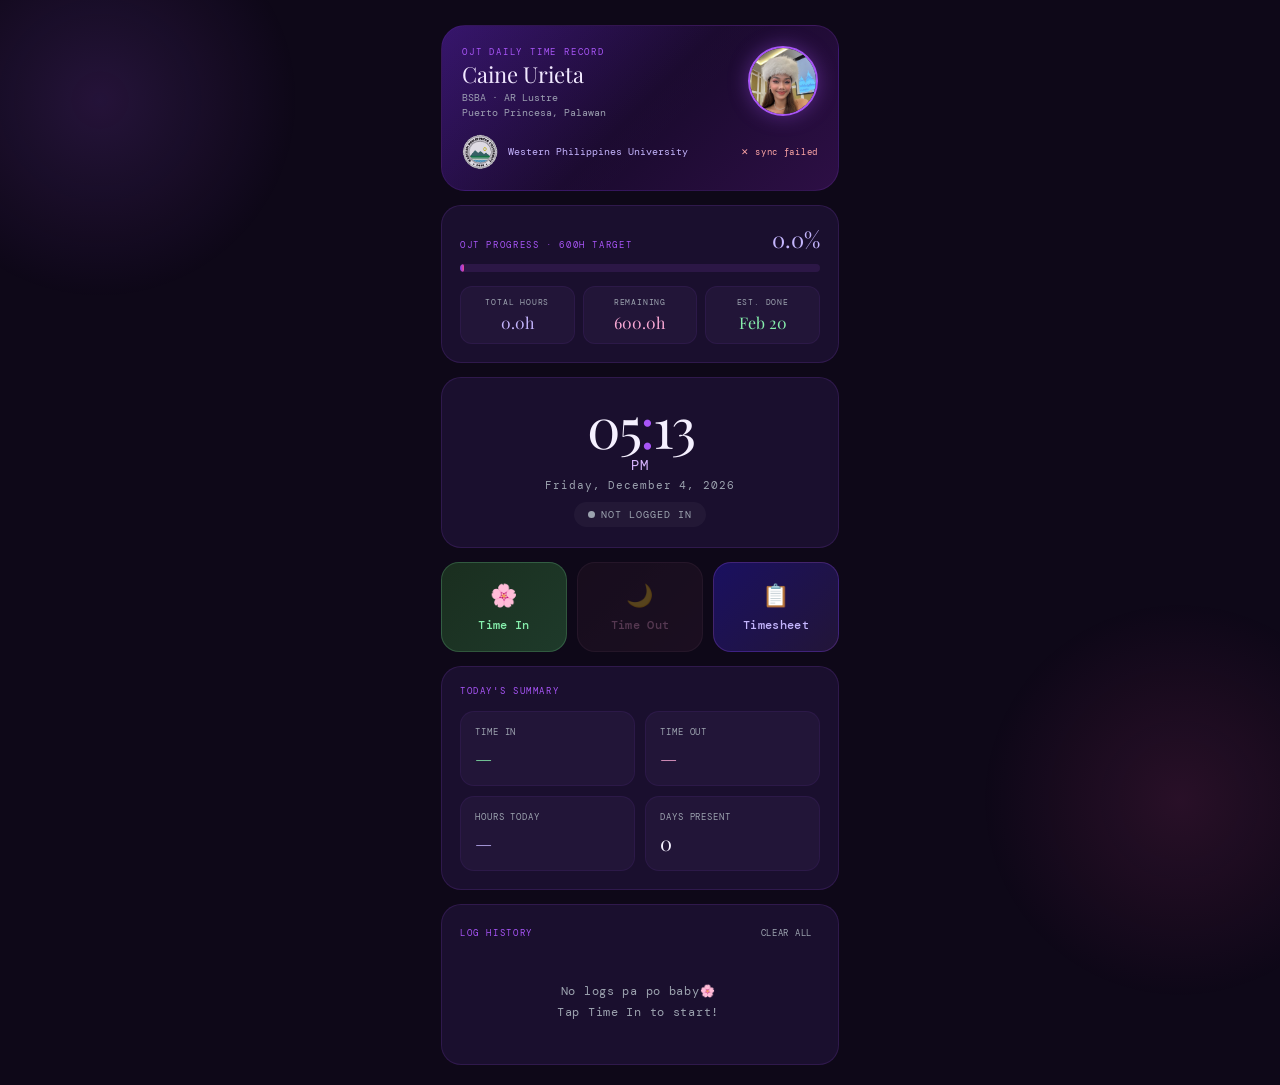
<file: index.html>
<!DOCTYPE html>
<html lang="en">
<head>
  <meta charset="UTF-8"/>
  <meta name="viewport" content="width=device-width,initial-scale=1,viewport-fit=cover"/>
  <meta name="apple-mobile-web-app-capable" content="yes"/>
  <meta name="apple-mobile-web-app-status-bar-style" content="black-translucent"/>
  <meta name="apple-mobile-web-app-title" content="DTR"/>
  <meta name="theme-color" content="#1a0a2e"/>
  <link rel="icon" type="image/png" href="wpu_nobg.png"/>
  <link rel="apple-touch-icon" href="wpu_nobg.png"/>
  <title>DTR — Caine Urieta</title>
  <link href="https://fonts.googleapis.com/css2?family=Playfair+Display:ital,wght@0,400;0,600;1,400&family=DM+Mono:wght@400;500&display=swap" rel="stylesheet"/>
  <link rel="stylesheet" href="css/style.css"/>
</head>
<body>
<div class="app">

  <!-- HERO -->
  <div class="hero-card">
    <div class="hero-top">
      <div class="hero-info">
        <div class="hero-tag">OJT Daily Time Record</div>
        <div class="hero-name">Caine Urieta</div>
        <div class="hero-sub">BSBA · AR Lustre<br>Puerto Princesa, Palawan</div>
      </div>
      <img class="hero-photo" src="IMG_0449.JPG" alt="Caine"/>
    </div>
    <div class="hero-bottom">
      <img class="school-logo" src="wpu_nobg.png" alt="WPU"/>
      <div class="school-name">Western Philippines University</div>
      <div id="syncStatus" style="margin-left:auto;font-size:9px;letter-spacing:0.08em;color:var(--muted)">◌ offline</div>
    </div>
  </div>

  <!-- PROGRESS DASHBOARD -->
  <div class="progress-card">
    <div class="progress-header">
      <div class="card-label">OJT Progress · 600h Target</div>
      <div class="progress-pct" id="progressPct">0%</div>
    </div>
    <div class="progress-track">
      <div class="progress-fill" id="progressFill"></div>
    </div>
    <div class="progress-stats">
      <div class="pstat">
        <div class="pstat-label">Total Hours</div>
        <div class="pstat-val purple" id="statTotal">0h</div>
      </div>
      <div class="pstat">
        <div class="pstat-label">Remaining</div>
        <div class="pstat-val pink" id="statRemain">600h</div>
      </div>
      <div class="pstat">
        <div class="pstat-label">Est. Done</div>
        <div class="pstat-val green" id="statEst">—</div>
      </div>
    </div>
  </div>

  <!-- CLOCK -->
  <div class="clock-card">
    <div class="clock-time" id="clock">12<span class="colon">:</span>00</div>
    <div class="clock-ampm" id="clockAmpm">PM</div>
    <div class="clock-date" id="clockDate">—</div>
    <div class="status-pill idle" id="statusPill">
      <div class="dot" id="statusDot"></div>
      <span id="statusText">Not logged in</span>
    </div>
  </div>

  <!-- BUTTONS -->
  <div class="btn-row">
    <button class="btn btn-in" id="btnIn" onclick="logTime('IN')">
      <span class="btn-icon">🌸</span>Time In
    </button>
    <button class="btn btn-out" id="btnOut" onclick="logTime('OUT')" disabled>
      <span class="btn-icon">🌙</span>Time Out
    </button>
    <button class="btn btn-ts" onclick="openTs()">
      <span class="btn-icon">📋</span>Timesheet
    </button>
  </div>

  <!-- TODAY SUMMARY -->
  <div class="summary-card">
    <div class="card-label">Today's Summary</div>
    <div class="summary-grid">
      <div class="summary-item">
        <div class="summary-item-label">Time In</div>
        <div class="summary-item-val green" id="summaryIn">—</div>
      </div>
      <div class="summary-item">
        <div class="summary-item-label">Time Out</div>
        <div class="summary-item-val pink" id="summaryOut">—</div>
      </div>
      <div class="summary-item">
        <div class="summary-item-label">Hours Today</div>
        <div class="summary-item-val purple" id="summaryHours">—</div>
      </div>
      <div class="summary-item">
        <div class="summary-item-label">Days Present</div>
        <div class="summary-item-val" id="summaryDays">0</div>
      </div>
    </div>
  </div>

  <!-- LOG HISTORY -->
  <div class="log-card">
    <div class="log-header">
      <div class="card-label" style="margin:0">Log History</div>
      <button class="clear-btn" onclick="clearLogs()">Clear all</button>
    </div>
    <div class="log-list" id="logList">
      <div class="empty-state">No logs pa po baby🌸<br>Tap Time In to start!</div>
    </div>
  </div>

</div><!-- /app -->

<!-- BULK MANUAL ENTRY MODAL -->
<div class="overlay" id="manualOverlay" onclick="overlayTap(event,'manualOverlay')">
  <div class="sheet sheet-scroll">
    <div class="handle"></div>
    <div class="modal-title">Bulk Entry</div>
    <div class="modal-sub">Fill in the dates and times, then Save All baby ko</div>

    <!-- Date range picker -->
    <div class="bulk-range">
      <div class="form-group">
        <label class="form-label">From</label>
        <input type="date" class="form-input" id="bulkFrom"/>
      </div>
      <div class="form-group">
        <label class="form-label">To</label>
        <input type="date" class="form-input" id="bulkTo"/>
      </div>
      <button class="mbtn mbtn-gen" onclick="generateBulkRows()">Generate ↓</button>
    </div>

    <!-- Bulk table -->
    <div id="bulkTableWrap" style="display:none">
      <table class="bulk-table">
        <thead>
          <tr>
            <th>Date</th>
            <th>Time In</th>
            <th>Time Out</th>
            <th></th>
          </tr>
        </thead>
        <tbody id="bulkBody"></tbody>
      </table>
      <div class="bulk-hint">💡 Mag-skip ng row? I-clear lang yung time fields.</div>
      <div class="modal-actions">
        <button class="mbtn mbtn-cancel" onclick="closeManual()">Cancel</button>
        <button class="mbtn mbtn-save"   onclick="saveBulk()">Save All ✨</button>
      </div>
    </div>

  </div>
</div>

<!-- TIMESHEET MODAL -->
<div class="overlay" id="tsOverlay" onclick="overlayTap(event,'tsOverlay')">
  <div class="sheet sheet-scroll">
    <div class="handle"></div>
    <div class="modal-title">Timesheet</div>
    <div class="modal-sub" id="tsSub">Loading…</div>
    <button class="mbtn mbtn-save mbtn-full" onclick="closeTs(); openManual()">
      + Bulk Entry
    </button>
    <table class="ts-table">
      <thead>
        <tr>
          <th>Date</th><th>Time In</th><th>Time Out</th><th>Hours</th>
        </tr>
      </thead>
      <tbody id="tsBody"></tbody>
    </table>
    <div class="ts-total-box">
      <div class="ts-total-label">Total Hours Logged</div>
      <div class="ts-total-val" id="tsTotal">0h</div>
    </div>
    <button class="sheet-close" onclick="closeTs()">Close</button>
  </div>
</div>

<!-- DELETE CONFIRMATION MODAL -->
<div class="overlay" id="deleteOverlay" onclick="overlayTap(event,'deleteOverlay')">
  <div class="sheet">
    <div class="handle"></div>
    <div class="modal-title">Delete log entry?</div>
    <div class="modal-sub">This will permanently remove this log from your history.</div>

    <div class="delete-preview">
      <div class="log-time" id="deleteTime">09:17 AM</div>
      <div class="log-meta" id="deleteDate">Wed, Mar 18 2026</div>
    </div>

    <div class="modal-actions">
      <button class="mbtn mbtn-cancel" onclick="cancelDeleteLog()">Cancel</button>
      <button class="mbtn mbtn-save" onclick="confirmDeleteLog()">Delete</button>
    </div>
  </div>
</div>

<div class="toast" id="toast"></div>

<script src="js/config.js"></script>
<script src="js/storage.js"></script>
<script src="js/utils.js"></script>
<script src="js/clock.js"></script>
<script src="js/progress.js"></script>
<script src="js/summary.js"></script>
<script src="js/logs.js"></script>
<script src="js/modals.js"></script>
<script src="js/app.js"></script>
</body>
</html>
</file>
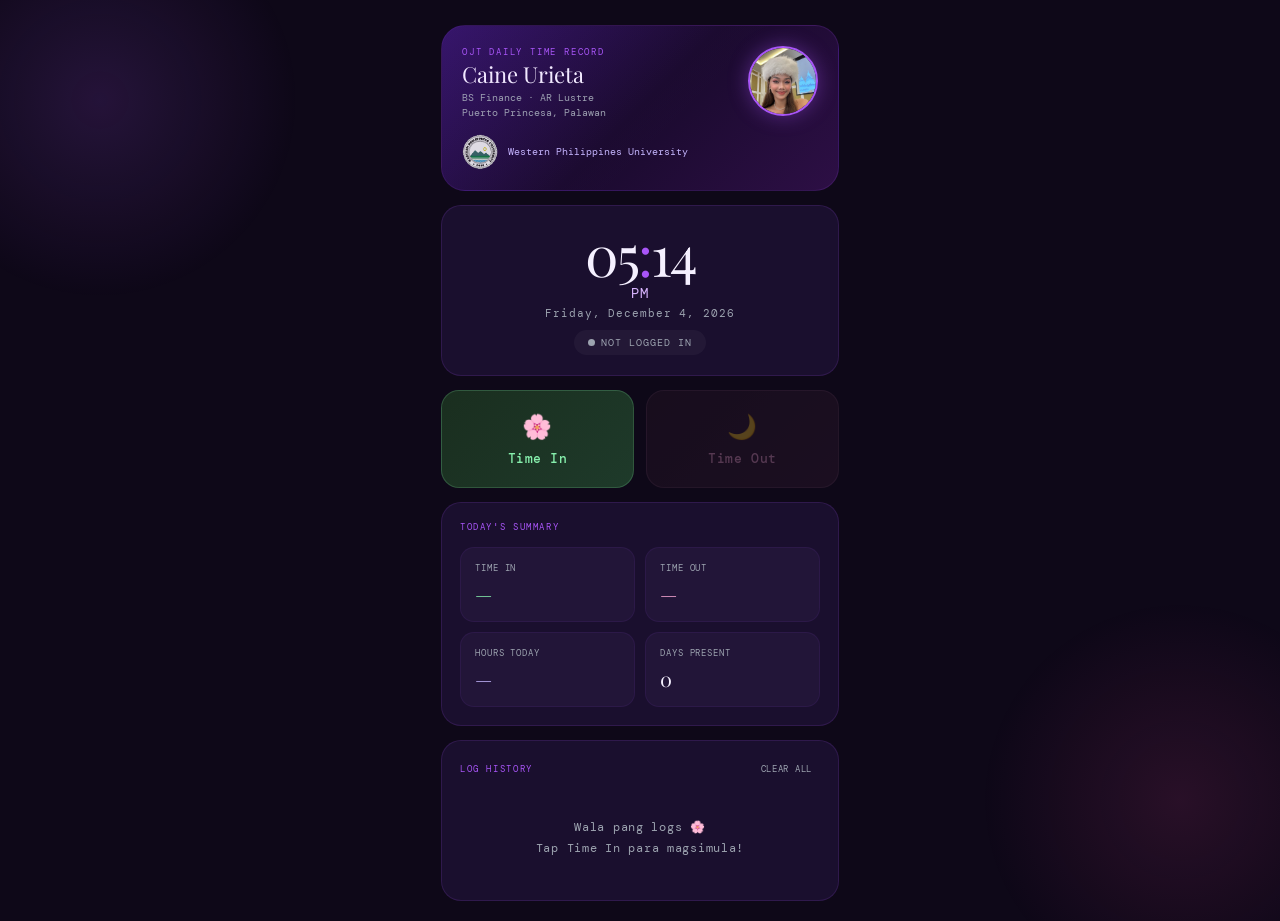
<file: dtr_caine_urieta.html>
<!DOCTYPE html>
<html lang="en">
<head>
  <meta charset="UTF-8"/>
  <meta name="viewport" content="width=device-width,initial-scale=1,viewport-fit=cover"/>
  <meta name="apple-mobile-web-app-capable" content="yes"/>
  <meta name="apple-mobile-web-app-status-bar-style" content="black-translucent"/>
  <meta name="apple-mobile-web-app-title" content="DTR"/>
  <meta name="theme-color" content="#1a0a2e"/>
  <title>DTR — Caine Urieta</title>
  <link href="https://fonts.googleapis.com/css2?family=Playfair+Display:ital,wght@0,400;0,600;1,400&family=DM+Mono:wght@400;500&display=swap" rel="stylesheet">
  <style>
    :root {
      --bg: #0e0818;
      --surface: #1a0f2e;
      --card: #221538;
      --purple: #a855f7;
      --purple-light: #d8b4fe;
      --purple-dim: #7c3aed;
      --pink: #ec4899;
      --pink-light: #f9a8d4;
      --lavender: #c4b5fd;
      --text: #f5f0ff;
      --muted: #9ca3af;
      --in-color: #86efac;
      --in-bg: rgba(134,239,172,0.1);
      --out-color: #fca5a5;
      --out-bg: rgba(252,165,165,0.1);
      --border: rgba(168,85,247,0.15);
      --glow: rgba(168,85,247,0.3);
    }
    * { margin:0; padding:0; box-sizing:border-box; -webkit-tap-highlight-color:transparent; }
    body {
      background: var(--bg);
      color: var(--text);
      font-family: 'DM Mono', monospace;
      min-height: 100dvh;
      overflow-x: hidden;
    }
    /* background blobs */
    body::before {
      content: '';
      position: fixed;
      top: -100px; left: -100px;
      width: 400px; height: 400px;
      background: radial-gradient(circle, rgba(168,85,247,0.15) 0%, transparent 70%);
      pointer-events: none;
      z-index: 0;
    }
    body::after {
      content: '';
      position: fixed;
      bottom: -100px; right: -100px;
      width: 400px; height: 400px;
      background: radial-gradient(circle, rgba(236,72,153,0.12) 0%, transparent 70%);
      pointer-events: none;
      z-index: 0;
    }
    .app {
      max-width: 430px;
      margin: 0 auto;
      padding: env(safe-area-inset-top, 12px) 16px env(safe-area-inset-bottom, 20px);
      display: flex;
      flex-direction: column;
      gap: 14px;
      position: relative;
      z-index: 1;
    }

    /* HERO CARD */
    .hero-card {
      background: linear-gradient(135deg, #2d1060 0%, #1a0a2e 50%, #2d0f45 100%);
      border: 1px solid var(--border);
      border-radius: 24px;
      padding: 20px;
      position: relative;
      overflow: hidden;
      margin-top: 25px;
    }
    .hero-card::before {
      content: '';
      position: absolute;
      inset: 0;
      background: linear-gradient(135deg, rgba(168,85,247,0.08) 0%, transparent 60%);
      pointer-events: none;
    }
    .hero-top {
      display: flex;
      align-items: flex-start;
      justify-content: space-between;
      margin-bottom: 14px;
    }
    .hero-info { flex: 1; }
    .hero-tag {
      font-size: 9px;
      letter-spacing: 0.2em;
      text-transform: uppercase;
      color: var(--purple);
      margin-bottom: 4px;
    }
    .hero-name {
      font-family: 'Playfair Display', serif;
      font-size: 22px;
      color: var(--text);
      line-height: 1.1;
    }
    .hero-sub {
      font-size: 10px;
      color: var(--muted);
      margin-top: 4px;
      line-height: 1.5;
    }
    .hero-photo {
      width: 70px;
      height: 70px;
      border-radius: 50%;
      object-fit: cover;
      object-position: center top;
      border: 2px solid var(--purple);
      box-shadow: 0 0 20px rgba(168,85,247,0.4);
      margin-left: 12px;
      flex-shrink: 0;
    }
    .hero-bottom {
      display: flex;
      align-items: center;
      gap: 10px;
    }
    .school-logo {
      width: 36px;
      height: 36px;
      object-fit: contain;
      opacity: 0.85;
    }
    .school-name {
      font-size: 10px;
      color: var(--lavender);
      line-height: 1.4;
    }

    /* CLOCK */
    .clock-card {
      background: var(--surface);
      border: 1px solid var(--border);
      border-radius: 20px;
      padding: 20px;
      text-align: center;
    }
    .clock-time {
      font-family: 'Playfair Display', serif;
      font-size: 56px;
      letter-spacing: -2px;
      color: var(--text);
      line-height: 1;
    }
    .clock-time .colon { color: var(--purple); animation: blink 1s step-end infinite; }
    @keyframes blink { 0%,100%{opacity:1} 50%{opacity:0.3} }
    .clock-ampm {
      font-size: 14px;
      color: var(--purple-light);
      letter-spacing: 0.1em;
      margin-top: 2px;
    }
    .clock-date {
      font-size: 11px;
      color: var(--muted);
      letter-spacing: 0.08em;
      margin-top: 4px;
    }
    .status-pill {
      display: inline-flex;
      align-items: center;
      gap: 6px;
      padding: 6px 14px;
      border-radius: 100px;
      font-size: 10px;
      letter-spacing: 0.1em;
      text-transform: uppercase;
      margin-top: 10px;
      transition: all 0.3s;
    }
    .status-pill.idle { background: rgba(255,255,255,0.04); color: var(--muted); }
    .status-pill.in { background: var(--in-bg); color: var(--in-color); border: 1px solid rgba(134,239,172,0.25); }
    .status-pill.out { background: var(--out-bg); color: var(--out-color); border: 1px solid rgba(252,165,165,0.25); }
    .dot { width:7px; height:7px; border-radius:50%; background:currentColor; }
    .dot.pulse { animation: pulse 1.5s infinite; }
    @keyframes pulse { 0%,100%{opacity:1;transform:scale(1)} 50%{opacity:0.4;transform:scale(0.75)} }

    /* BUTTONS */
    .btn-row { display: grid; grid-template-columns: 1fr 1fr; gap: 12px; }
    .btn {
      border: none;
      border-radius: 18px;
      padding: 20px 12px;
      font-family: 'DM Mono', monospace;
      font-size: 13px;
      font-weight: 500;
      cursor: pointer;
      transition: transform 0.12s, box-shadow 0.2s;
      display: flex;
      flex-direction: column;
      align-items: center;
      gap: 8px;
      letter-spacing: 0.04em;
    }
    .btn:active { transform: scale(0.95); }
    .btn:disabled { opacity: 0.3; cursor: not-allowed; }
    .btn:disabled:active { transform: none; }
    .btn-icon { font-size: 24px; }
    .btn-in {
      background: linear-gradient(135deg, #1a2e1f, #1e3a2a);
      color: var(--in-color);
      border: 1px solid rgba(134,239,172,0.2);
    }
    .btn-in:not(:disabled):hover { box-shadow: 0 4px 20px rgba(134,239,172,0.15); }
    .btn-out {
      background: linear-gradient(135deg, #2e1a2a, #3a1e35);
      color: var(--pink-light);
      border: 1px solid rgba(249,168,212,0.2);
    }
    .btn-out:not(:disabled):hover { box-shadow: 0 4px 20px rgba(249,168,212,0.15); }

    /* SUMMARY */
    .summary-card {
      background: var(--surface);
      border: 1px solid var(--border);
      border-radius: 20px;
      padding: 18px;
    }
    .card-label {
      font-size: 9px;
      letter-spacing: 0.18em;
      color: var(--purple);
      text-transform: uppercase;
      margin-bottom: 14px;
    }
    .summary-grid {
      display: grid;
      grid-template-columns: 1fr 1fr;
      gap: 10px;
    }
    .summary-item {
      background: var(--card);
      border-radius: 14px;
      padding: 14px;
      border: 1px solid rgba(168,85,247,0.08);
    }
    .summary-item-label { font-size: 9px; color: var(--muted); letter-spacing: 0.1em; text-transform: uppercase; margin-bottom: 6px; }
    .summary-item-val { font-family: 'Playfair Display', serif; font-size: 20px; color: var(--text); }
    .summary-item-val.green { color: var(--in-color); }
    .summary-item-val.pink { color: var(--pink-light); }
    .summary-item-val.purple { color: var(--lavender); }

    /* LOGS */
    .log-card {
      background: var(--surface);
      border: 1px solid var(--border);
      border-radius: 20px;
      padding: 18px;
      margin-bottom: 20px;
    }
    .log-header {
      display: flex;
      justify-content: space-between;
      align-items: center;
      margin-bottom: 14px;
    }
    .clear-btn {
      font-size: 9px;
      color: var(--muted);
      background: none;
      border: none;
      cursor: pointer;
      font-family: 'DM Mono', monospace;
      letter-spacing: 0.08em;
      text-transform: uppercase;
      padding: 4px 8px;
      border-radius: 8px;
    }
    .clear-btn:hover { color: var(--pink-light); }
    .log-list { display: flex; flex-direction: column; gap: 8px; }
    .log-entry {
      display: flex;
      align-items: center;
      gap: 12px;
      padding: 12px 14px;
      background: var(--card);
      border-radius: 12px;
      border: 1px solid rgba(168,85,247,0.06);
      animation: slideIn 0.25s ease;
    }
    @keyframes slideIn { from { opacity:0; transform:translateY(6px); } to { opacity:1; transform:translateY(0); } }
    .log-badge {
      font-size: 9px;
      font-weight: 500;
      letter-spacing: 0.1em;
      text-transform: uppercase;
      padding: 4px 8px;
      border-radius: 6px;
      min-width: 38px;
      text-align: center;
    }
    .log-badge.in { background: var(--in-bg); color: var(--in-color); }
    .log-badge.out { background: rgba(249,168,212,0.1); color: var(--pink-light); }
    .log-time { font-size: 15px; color: var(--text); }
    .log-date { font-size: 10px; color: var(--muted); margin-top: 2px; }
    .empty-state { text-align: center; padding: 24px 0; color: var(--muted); font-size: 12px; letter-spacing: 0.06em; line-height: 1.7; }

    /* TOAST */
    .toast {
      position: fixed;
      bottom: calc(env(safe-area-inset-bottom,20px) + 16px);
      left: 50%;
      transform: translateX(-50%) translateY(16px);
      background: linear-gradient(135deg, var(--purple-dim), var(--pink));
      color: #fff;
      padding: 10px 22px;
      border-radius: 100px;
      font-size: 12px;
      font-weight: 500;
      letter-spacing: 0.06em;
      opacity: 0;
      transition: opacity 0.25s, transform 0.25s;
      z-index: 999;
      white-space: nowrap;
      pointer-events: none;
    }
    .toast.show { opacity: 1; transform: translateX(-50%) translateY(0); }
  </style>
</head>
<body>
<div class="app">

  <!-- HERO -->
  <div class="hero-card">
    <div class="hero-top">
      <div class="hero-info">
        <div class="hero-tag">OJT Daily Time Record</div>
        <div class="hero-name">Caine Urieta</div>
        <div class="hero-sub">BS Finance · AR Lustre<br>Puerto Princesa, Palawan</div>
      </div>
      <img class="hero-photo" id="heroPhoto" src="" alt="Caine"/>
    </div>
    <div class="hero-bottom">
      <img class="school-logo" id="schoolLogo" src="" alt="WPU"/>
      <div class="school-name">Western Philippines University</div>
    </div>
  </div>

  <!-- CLOCK -->
  <div class="clock-card">
    <div class="clock-time" id="clock">12<span class="colon">:</span>00</div>
    <div class="clock-ampm" id="clockAmpm">PM</div>
    <div class="clock-date" id="clockDate">—</div>
    <div class="status-pill idle" id="statusPill">
      <div class="dot" id="statusDot"></div>
      <span id="statusText">Not logged in</span>
    </div>
  </div>

  <!-- BUTTONS -->
  <div class="btn-row">
    <button class="btn btn-in" id="btnIn" onclick="logTime('IN')">
      <span class="btn-icon">🌸</span>
      Time In
    </button>
    <button class="btn btn-out" id="btnOut" onclick="logTime('OUT')" disabled>
      <span class="btn-icon">🌙</span>
      Time Out
    </button>
  </div>

  <!-- SUMMARY -->
  <div class="summary-card">
    <div class="card-label">Today's Summary</div>
    <div class="summary-grid">
      <div class="summary-item">
        <div class="summary-item-label">Time In</div>
        <div class="summary-item-val green" id="summaryIn">—</div>
      </div>
      <div class="summary-item">
        <div class="summary-item-label">Time Out</div>
        <div class="summary-item-val pink" id="summaryOut">—</div>
      </div>
      <div class="summary-item">
        <div class="summary-item-label">Hours Today</div>
        <div class="summary-item-val purple" id="summaryHours">—</div>
      </div>
      <div class="summary-item">
        <div class="summary-item-label">Days Present</div>
        <div class="summary-item-val" id="summaryDays">0</div>
      </div>
    </div>
  </div>

  <!-- LOGS -->
  <div class="log-card">
    <div class="log-header">
      <div class="card-label" style="margin:0">Log History</div>
      <button class="clear-btn" onclick="clearLogs()">Clear all</button>
    </div>
    <div class="log-list" id="logList">
      <div class="empty-state">Wala pang logs 🌸<br>Tap Time In para magsimula!</div>
    </div>
  </div>

</div>

<div class="toast" id="toast"></div>

<script>

  // Embed images
  document.getElementById('heroPhoto').src = 'IMG_0449.JPG';
  document.getElementById('schoolLogo').src = 'wpu_nobg.png';

  const KEY = 'dtr_caine_v2';
  let logs = [];
  try { logs = JSON.parse(localStorage.getItem(KEY) || '[]'); } catch(e) { logs = []; }

  function save() { localStorage.setItem(KEY, JSON.stringify(logs)); }
  function pad(n) { return String(n).padStart(2,'0'); }

  function formatTime12(ts) {
    const d = new Date(ts);
    let h = d.getHours(), m = d.getMinutes();
    const ap = h >= 12 ? 'PM' : 'AM';
    h = h % 12 || 12;
    return `${pad(h)}:${pad(m)} ${ap}`;
  }
  function formatDateStr(ts) {
    const d = new Date(ts);
    const days = ['Sun','Mon','Tue','Wed','Thu','Fri','Sat'];
    const months = ['Jan','Feb','Mar','Apr','May','Jun','Jul','Aug','Sep','Oct','Nov','Dec'];
    return `${days[d.getDay()]}, ${months[d.getMonth()]} ${d.getDate()} ${d.getFullYear()}`;
  }
  function todayKey() {
    const d = new Date();
    return `${d.getFullYear()}-${pad(d.getMonth()+1)}-${pad(d.getDate())}`;
  }
  function getTodayLogs() { return logs.filter(l => l.dk === todayKey()); }

  function updateClock() {
    const now = new Date();
    let h = now.getHours(), m = now.getMinutes();
    const ap = h >= 12 ? 'PM' : 'AM';
    h = h % 12 || 12;
    document.getElementById('clock').innerHTML = `${pad(h)}<span class="colon">:</span>${pad(m)}`;
    document.getElementById('clockAmpm').textContent = ap;
    const days = ['Sunday','Monday','Tuesday','Wednesday','Thursday','Friday','Saturday'];
    const months = ['January','February','March','April','May','June','July','August','September','October','November','December'];
    document.getElementById('clockDate').textContent = `${days[now.getDay()]}, ${months[now.getMonth()]} ${now.getDate()}, ${now.getFullYear()}`;
  }

  function updateStatus() {
    const tl = getTodayLogs();
    const last = tl.length ? tl[tl.length-1] : null;
    const pill = document.getElementById('statusPill');
    const dot = document.getElementById('statusDot');
    const txt = document.getElementById('statusText');
    const btnIn = document.getElementById('btnIn');
    const btnOut = document.getElementById('btnOut');
    if (!last || last.t === 'OUT') {
      pill.className = 'status-pill idle';
      dot.className = 'dot';
      txt.textContent = 'Not logged in';
      btnIn.disabled = false; btnOut.disabled = true;
    } else {
      pill.className = 'status-pill in';
      dot.className = 'dot pulse';
      txt.textContent = `In since ${formatTime12(last.ts)}`;
      btnIn.disabled = true; btnOut.disabled = false;
    }
  }

  function updateSummary() {
    const tl = getTodayLogs();
    const inLog = tl.find(l => l.t === 'IN');
    const outLog = [...tl].reverse().find(l => l.t === 'OUT');
    document.getElementById('summaryIn').textContent = inLog ? formatTime12(inLog.ts) : '—';
    document.getElementById('summaryOut').textContent = outLog ? formatTime12(outLog.ts) : '—';
    if (inLog && outLog) {
      const h = (outLog.ts - inLog.ts) / 3600000;
      document.getElementById('summaryHours').textContent = h.toFixed(1) + 'h';
    } else if (inLog) {
      const h = (Date.now() - inLog.ts) / 3600000;
      document.getElementById('summaryHours').textContent = h.toFixed(1) + 'h ↑';
    } else {
      document.getElementById('summaryHours').textContent = '—';
    }
    const days = [...new Set(logs.filter(l => l.t === 'IN').map(l => l.dk))];
    document.getElementById('summaryDays').textContent = days.length;
  }

  function renderLogs() {
    const list = document.getElementById('logList');
    if (!logs.length) {
      list.innerHTML = '<div class="empty-state">Wala pang logs 🌸<br>Tap Time In para magsimula!</div>';
      return;
    }
    list.innerHTML = [...logs].reverse().slice(0,30).map(l => `
      <div class="log-entry">
        <div class="log-badge ${l.t === 'IN' ? 'in' : 'out'}">${l.t}</div>
        <div>
          <div class="log-time">${formatTime12(l.ts)}</div>
          <div class="log-date">${formatDateStr(l.ts)}</div>
        </div>
      </div>
    `).join('');
  }

  function toast(msg) {
    const t = document.getElementById('toast');
    t.textContent = msg;
    t.classList.add('show');
    setTimeout(() => t.classList.remove('show'), 2200);
  }

  function logTime(type) {
    logs.push({ t: type, ts: Date.now(), dk: todayKey() });
    save(); updateStatus(); updateSummary(); renderLogs();
    if (type === 'IN') toast('🌸 Time In recorded!');
    else toast('🌙 Time Out recorded!');
    if (navigator.vibrate) navigator.vibrate(type === 'IN' ? 40 : [40,30,40]);
  }

  function clearLogs() {
    if (!confirm('I-clear lahat ng logs? Hindi na ito maibabalik.')) return;
    logs = []; save(); updateStatus(); updateSummary(); renderLogs();
    toast('Logs cleared.');
  }

  setInterval(updateClock, 1000);
  updateClock(); updateStatus(); updateSummary(); renderLogs();
</script>
</body>
</html>
</file>
<file: css/style.css>
/* ══════════════════════════════════════
   DTR — Caine Urieta
   css/style.css
   ══════════════════════════════════════ */

/* ── VARIABLES ── */
:root {
  --bg:           #0e0818;
  --surface:      #1a0f2e;
  --card:         #221538;
  --purple:       #a855f7;
  --purple-light: #d8b4fe;
  --purple-dim:   #7c3aed;
  --pink:         #ec4899;
  --pink-light:   #f9a8d4;
  --lavender:     #c4b5fd;
  --text:         #f5f0ff;
  --muted:        #9ca3af;
  --in-color:     #86efac;
  --in-bg:        rgba(134,239,172,0.1);
  --out-color:    #fca5a5;
  --out-bg:       rgba(252,165,165,0.1);
  --border:       rgba(168,85,247,0.15);
}

/* ── RESET ── */
* { margin:0; padding:0; box-sizing:border-box; -webkit-tap-highlight-color:transparent; }

/* ── BASE ── */
body {
  background: var(--bg);
  color: var(--text);
  font-family: 'DM Mono', monospace;
  min-height: 100dvh;
  overflow-x: hidden;
}

/* background blobs */
body::before {
  content: '';
  position: fixed;
  top: -100px; left: -100px;
  width: 400px; height: 400px;
  background: radial-gradient(circle, rgba(168,85,247,0.15) 0%, transparent 70%);
  pointer-events: none;
  z-index: 0;
}
body::after {
  content: '';
  position: fixed;
  bottom: -100px; right: -100px;
  width: 400px; height: 400px;
  background: radial-gradient(circle, rgba(236,72,153,0.12) 0%, transparent 70%);
  pointer-events: none;
  z-index: 0;
}

/* ── LAYOUT ── */
.app {
  max-width: 430px;
  margin: 0 auto;
  padding: env(safe-area-inset-top,12px) 16px env(safe-area-inset-bottom,20px);
  display: flex;
  flex-direction: column;
  gap: 14px;
  position: relative;
  z-index: 1;
}

/* ── SHARED ── */
.card-label {
  font-size: 9px;
  letter-spacing: 0.18em;
  color: var(--purple);
  text-transform: uppercase;
}

/* ── HERO ── */
.hero-card {
  background: linear-gradient(135deg, #2d1060 0%, #1a0a2e 50%, #2d0f45 100%);
  border: 1px solid var(--border);
  border-radius: 24px;
  padding: 20px;
  position: relative;
  overflow: hidden;
  margin-top: 25px;
}
.hero-card::before {
  content: '';
  position: absolute; inset: 0;
  background: linear-gradient(135deg, rgba(168,85,247,0.08) 0%, transparent 60%);
  pointer-events: none;
}
.hero-top    { display:flex; align-items:flex-start; justify-content:space-between; margin-bottom:14px; }
.hero-info   { flex: 1; }
.hero-tag    { font-size:9px; letter-spacing:0.2em; text-transform:uppercase; color:var(--purple); margin-bottom:4px; }
.hero-name   { font-family:'Playfair Display',serif; font-size:22px; color:var(--text); line-height:1.1; }
.hero-sub    { font-size:10px; color:var(--muted); margin-top:4px; line-height:1.5; }
.hero-photo  { width:70px; height:70px; border-radius:50%; object-fit:cover; object-position:center top; border:2px solid var(--purple); box-shadow:0 0 20px rgba(168,85,247,0.4); margin-left:12px; flex-shrink:0; }
.hero-bottom { display:flex; align-items:center; gap:10px; }
.school-logo { width:36px; height:36px; object-fit:contain; opacity:0.85; }
.school-name { font-size:10px; color:var(--lavender); line-height:1.4; }

/* ── PROGRESS ── */
.progress-card   { background:var(--surface); border:1px solid var(--border); border-radius:20px; padding:18px; }
.progress-header { display:flex; justify-content:space-between; align-items:baseline; margin-bottom:10px; }
.progress-pct    { font-family:'Playfair Display',serif; font-size:22px; color:var(--lavender); }
.progress-track  { width:100%; height:8px; background:rgba(168,85,247,0.12); border-radius:100px; overflow:hidden; margin-bottom:14px; }
.progress-fill   { height:100%; background:linear-gradient(90deg,var(--purple-dim),var(--pink)); border-radius:100px; transition:width 0.8s cubic-bezier(0.4,0,0.2,1); min-width:4px; width:0%; }
.progress-stats  { display:grid; grid-template-columns:1fr 1fr 1fr; gap:8px; }
.pstat           { background:var(--card); border-radius:12px; padding:10px 8px; border:1px solid rgba(168,85,247,0.08); text-align:center; }
.pstat-label     { font-size:8px; color:var(--muted); letter-spacing:0.1em; text-transform:uppercase; margin-bottom:5px; }
.pstat-val       { font-family:'Playfair Display',serif; font-size:16px; }
.pstat-val.purple { color:var(--lavender); }
.pstat-val.pink   { color:var(--pink-light); }
.pstat-val.green  { color:var(--in-color); }

/* ── CLOCK ── */
.clock-card  { background:var(--surface); border:1px solid var(--border); border-radius:20px; padding:20px; text-align:center; }
.clock-time  { font-family:'Playfair Display',serif; font-size:56px; letter-spacing:-2px; color:var(--text); line-height:1; }
.clock-time .colon { color:var(--purple); animation:blink 1s step-end infinite; }
.clock-ampm  { font-size:14px; color:var(--purple-light); letter-spacing:0.1em; margin-top:2px; }
.clock-date  { font-size:11px; color:var(--muted); letter-spacing:0.08em; margin-top:4px; }

@keyframes blink { 0%,100%{opacity:1} 50%{opacity:0.3} }

.status-pill { display:inline-flex; align-items:center; gap:6px; padding:6px 14px; border-radius:100px; font-size:10px; letter-spacing:0.1em; text-transform:uppercase; margin-top:10px; transition:all 0.3s; }
.status-pill.idle { background:rgba(255,255,255,0.04); color:var(--muted); }
.status-pill.in   { background:var(--in-bg); color:var(--in-color); border:1px solid rgba(134,239,172,0.25); }
.dot       { width:7px; height:7px; border-radius:50%; background:currentColor; }
.dot.pulse { animation:pulse 1.5s infinite; }

@keyframes pulse { 0%,100%{opacity:1;transform:scale(1)} 50%{opacity:0.4;transform:scale(0.75)} }

/* ── BUTTONS ── */
.btn-row { display:grid; grid-template-columns:1fr 1fr 1fr; gap:10px; }
.btn {
  border:none; border-radius:18px; padding:18px 8px;
  font-family:'DM Mono',monospace; font-size:12px; font-weight:500;
  cursor:pointer; transition:transform 0.12s,box-shadow 0.2s;
  display:flex; flex-direction:column; align-items:center; gap:7px;
  letter-spacing:0.03em;
}
.btn:active           { transform:scale(0.95); }
.btn:disabled         { opacity:0.3; cursor:not-allowed; }
.btn:disabled:active  { transform:none; }
.btn-icon             { font-size:22px; }
.btn-in  { background:linear-gradient(135deg,#1a2e1f,#1e3a2a); color:var(--in-color);    border:1px solid rgba(134,239,172,0.2); }
.btn-out { background:linear-gradient(135deg,#2e1a2a,#3a1e35); color:var(--pink-light);  border:1px solid rgba(249,168,212,0.2); }
.btn-ts  { background:linear-gradient(135deg,#1a1060,#221538); color:var(--lavender);    border:1px solid rgba(168,85,247,0.25); }
.btn-in:not(:disabled):hover  { box-shadow:0 4px 20px rgba(134,239,172,0.15); }
.btn-out:not(:disabled):hover { box-shadow:0 4px 20px rgba(249,168,212,0.15); }
.btn-ts:hover                 { box-shadow:0 4px 20px rgba(168,85,247,0.15); }

/* ── SUMMARY ── */
.summary-card { background:var(--surface); border:1px solid var(--border); border-radius:20px; padding:18px; }
.summary-card .card-label { margin-bottom:14px; }
.summary-grid         { display:grid; grid-template-columns:1fr 1fr; gap:10px; }
.summary-item         { background:var(--card); border-radius:14px; padding:14px; border:1px solid rgba(168,85,247,0.08); }
.summary-item-label   { font-size:9px; color:var(--muted); letter-spacing:0.1em; text-transform:uppercase; margin-bottom:6px; }
.summary-item-val     { font-family:'Playfair Display',serif; font-size:20px; color:var(--text); }
.summary-item-val.green  { color:var(--in-color); }
.summary-item-val.pink   { color:var(--pink-light); }
.summary-item-val.purple { color:var(--lavender); }

/* ── LOG HISTORY ── */
.log-card    { background:var(--surface); border:1px solid var(--border); border-radius:20px; padding:18px; margin-bottom:20px; }
.log-header  { display:flex; justify-content:space-between; align-items:center; margin-bottom:14px; }
.clear-btn   { font-size:9px; color:var(--muted); background:none; border:none; cursor:pointer; font-family:'DM Mono',monospace; letter-spacing:0.08em; text-transform:uppercase; padding:4px 8px; border-radius:8px; }
.clear-btn:hover { color:var(--pink-light); }
.log-list  { display:flex; flex-direction:column; gap:8px; max-height:380px; overflow-y:auto; padding-right:4px; }
.log-list::-webkit-scrollbar { width:3px; }
.log-list::-webkit-scrollbar-track { background:transparent; }
.log-list::-webkit-scrollbar-thumb { background:rgba(168,85,247,0.3); border-radius:100px; }
.log-entry { display:flex; align-items:center; gap:12px; padding:12px 14px; background:var(--card); border-radius:12px; border:1px solid rgba(168,85,247,0.06); animation:slideIn 0.25s ease; }

@keyframes slideIn { from{opacity:0;transform:translateY(6px)} to{opacity:1;transform:translateY(0)} }

.log-badge    { font-size:9px; font-weight:500; letter-spacing:0.1em; text-transform:uppercase; padding:4px 8px; border-radius:6px; min-width:38px; text-align:center; flex-shrink:0; }
.log-badge.in     { background:var(--in-bg); color:var(--in-color); }
.log-badge.out    { background:rgba(249,168,212,0.1); color:var(--pink-light); }
.log-badge.manual { outline:1px solid rgba(168,85,247,0.4); }
.log-content  { flex:1; }
.log-time  { font-size:15px; color:var(--text); }
.log-meta  { font-size:10px; color:var(--muted); margin-top:2px; }
.log-manual-tag { font-size:9px; opacity:0.45; }

.delete-preview {
  margin: 14px 0 4px;
  padding: 12px 14px;
  border-radius: 14px;
  background: var(--card);
  border: 1px solid rgba(168,85,247,0.25);
}

.log-delete-btn {
  background:none;
  border:none;
  color:var(--muted);
  cursor:pointer;
  font-size:16px;
  padding:4px;
  border-radius:6px;
  line-height:1;
  display:flex;
  align-items:center;
  justify-content:center;
}
.log-delete-btn:hover {
  color:var(--pink-light);
  background:rgba(236,72,153,0.1);
}

.empty-state { text-align:center; padding:24px 0; color:var(--muted); font-size:12px; letter-spacing:0.06em; line-height:1.7; }

/* ── MODALS ── */
.overlay {
  position:fixed; inset:0;
  background:rgba(10,4,24,0.85);
  backdrop-filter:blur(8px);
  -webkit-backdrop-filter:blur(8px);
  z-index:200;
  display:flex; align-items:flex-end; justify-content:center;
  opacity:0; pointer-events:none;
  transition:opacity 0.3s;
}
.overlay.show { opacity:1; pointer-events:all; }

.sheet {
  background:var(--surface);
  border:1px solid var(--border);
  border-radius:28px 28px 0 0;
  padding:24px 20px calc(env(safe-area-inset-bottom,16px) + 24px);
  width:100%; max-width:430px;
  transform:translateY(100%);
  transition:transform 0.35s cubic-bezier(0.4,0,0.2,1);
}
.overlay.show .sheet { transform:translateY(0); }

.sheet-scroll { max-height:82dvh; overflow-y:auto; }

.handle      { width:40px; height:4px; background:rgba(168,85,247,0.3); border-radius:100px; margin:0 auto 20px; }
.modal-title { font-family:'Playfair Display',serif; font-size:20px; color:var(--text); margin-bottom:4px; }
.modal-sub   { font-size:10px; color:var(--muted); letter-spacing:0.06em; margin-bottom:22px; }

/* ── FORM ── */
.form-group  { margin-bottom:14px; }
.form-label  { font-size:9px; color:var(--purple); letter-spacing:0.15em; text-transform:uppercase; margin-bottom:6px; display:block; }
.form-input  {
  width:100%; background:var(--card); border:1px solid var(--border);
  border-radius:12px; padding:13px 14px;
  font-family:'DM Mono',monospace; font-size:14px; color:var(--text);
  outline:none; transition:border-color 0.2s;
  -webkit-appearance:none; color-scheme:dark;
}
.form-input:focus { border-color:var(--purple); }
.form-row        { display:grid; grid-template-columns:1fr 1fr; gap:10px; }
.modal-actions   { display:grid; grid-template-columns:1fr 1fr; gap:10px; margin-top:20px; }

.mbtn        { border:none; border-radius:14px; padding:14px; font-family:'DM Mono',monospace; font-size:13px; font-weight:500; cursor:pointer; transition:transform 0.12s; letter-spacing:0.04em; }
.mbtn:active { transform:scale(0.97); }
.mbtn-cancel { background:var(--card); color:var(--muted); border:1px solid var(--border); }
.mbtn-save   { background:linear-gradient(135deg,var(--purple-dim),var(--pink)); color:#fff; }
.mbtn-full   { width:100%; margin-bottom:16px; }

/* ── TIMESHEET TABLE ── */
.ts-table    { width:100%; border-collapse:collapse; margin-top:4px; }
.ts-table th { font-size:8px; letter-spacing:0.12em; text-transform:uppercase; color:var(--purple); padding:8px 6px; text-align:left; border-bottom:1px solid var(--border); }
.ts-table td { font-size:11px; color:var(--text); padding:11px 6px; border-bottom:1px solid rgba(168,85,247,0.05); vertical-align:middle; }
.ts-table tr:last-child td { border-bottom:none; }
.ts-date     { color:var(--muted); font-size:10px; }
.ts-hours    { color:var(--lavender); font-family:'Playfair Display',serif; font-size:14px; }

.ts-total-box   { background:var(--card); border-radius:12px; margin-top:14px; padding:14px 16px; display:flex; justify-content:space-between; align-items:center; }
.ts-total-label { font-size:9px; letter-spacing:0.15em; color:var(--purple); text-transform:uppercase; }
.ts-total-val   { font-family:'Playfair Display',serif; font-size:22px; color:var(--pink-light); }

.sheet-close { width:100%; margin-top:14px; border:none; border-radius:14px; padding:14px; background:var(--card); color:var(--muted); font-family:'DM Mono',monospace; font-size:13px; cursor:pointer; border:1px solid var(--border); }

/* ── TOAST ── */
.toast {
  position:fixed;
  bottom:calc(env(safe-area-inset-bottom,20px) + 16px);
  left:50%; transform:translateX(-50%) translateY(16px);
  background:linear-gradient(135deg,var(--purple-dim),var(--pink));
  color:#fff; padding:10px 22px; border-radius:100px;
  font-size:12px; font-weight:500; letter-spacing:0.06em;
  opacity:0; transition:opacity 0.25s,transform 0.25s;
  z-index:999; white-space:nowrap; pointer-events:none;
}
.toast.show { opacity:1; transform:translateX(-50%) translateY(0); }

/* ── BULK ENTRY ── */
.bulk-range {
  display: grid;
  grid-template-columns: 1fr 1fr;
  gap: 10px;
  margin-bottom: 4px;
  align-items: end;
}
.mbtn-gen {
  grid-column: 1 / -1;
  background: linear-gradient(135deg, var(--purple-dim), var(--pink));
  color: #fff;
  border: none;
  border-radius: 14px;
  padding: 13px;
  font-family: 'DM Mono', monospace;
  font-size: 13px;
  font-weight: 500;
  cursor: pointer;
  letter-spacing: 0.04em;
  transition: transform 0.12s;
}
.mbtn-gen:active { transform: scale(0.97); }

.bulk-table {
  width: 100%;
  border-collapse: collapse;
  margin-top: 14px;
}
.bulk-table th {
  font-size: 8px;
  letter-spacing: 0.12em;
  text-transform: uppercase;
  color: var(--purple);
  padding: 8px 4px;
  text-align: left;
  border-bottom: 1px solid var(--border);
}
.bulk-table td {
  padding: 5px 4px;
  vertical-align: middle;
}
.bulk-date-cell {
  font-size: 10px;
  color: var(--muted);
  white-space: nowrap;
  padding-right: 6px;
  min-width: 80px;
}
.bulk-date-cell.weekend {
  color: rgba(168,85,247,0.45);
}
.bulk-input {
  width: 100%;
  background: var(--card);
  border: 1px solid var(--border);
  border-radius: 8px;
  padding: 8px 6px;
  font-family: 'DM Mono', monospace;
  font-size: 12px;
  color: var(--text);
  outline: none;
  transition: border-color 0.2s;
  -webkit-appearance: none;
  color-scheme: dark;
  min-width: 0;
}
.bulk-input:focus { border-color: var(--purple); }
.bulk-skip-btn {
  background: none;
  border: none;
  color: var(--muted);
  cursor: pointer;
  font-size: 14px;
  padding: 4px 6px;
  border-radius: 6px;
  line-height: 1;
}
.bulk-skip-btn:hover { color: var(--pink-light); }
.bulk-table tr.skipped td { opacity: 0.3; }
.bulk-table tr.skipped .bulk-date-cell { text-decoration: line-through; }

.bulk-hint {
  font-size: 9px;
  color: var(--muted);
  letter-spacing: 0.05em;
  text-align: center;
  margin-top: 12px;
  margin-bottom: 4px;
  line-height: 1.6;
}
</file>
